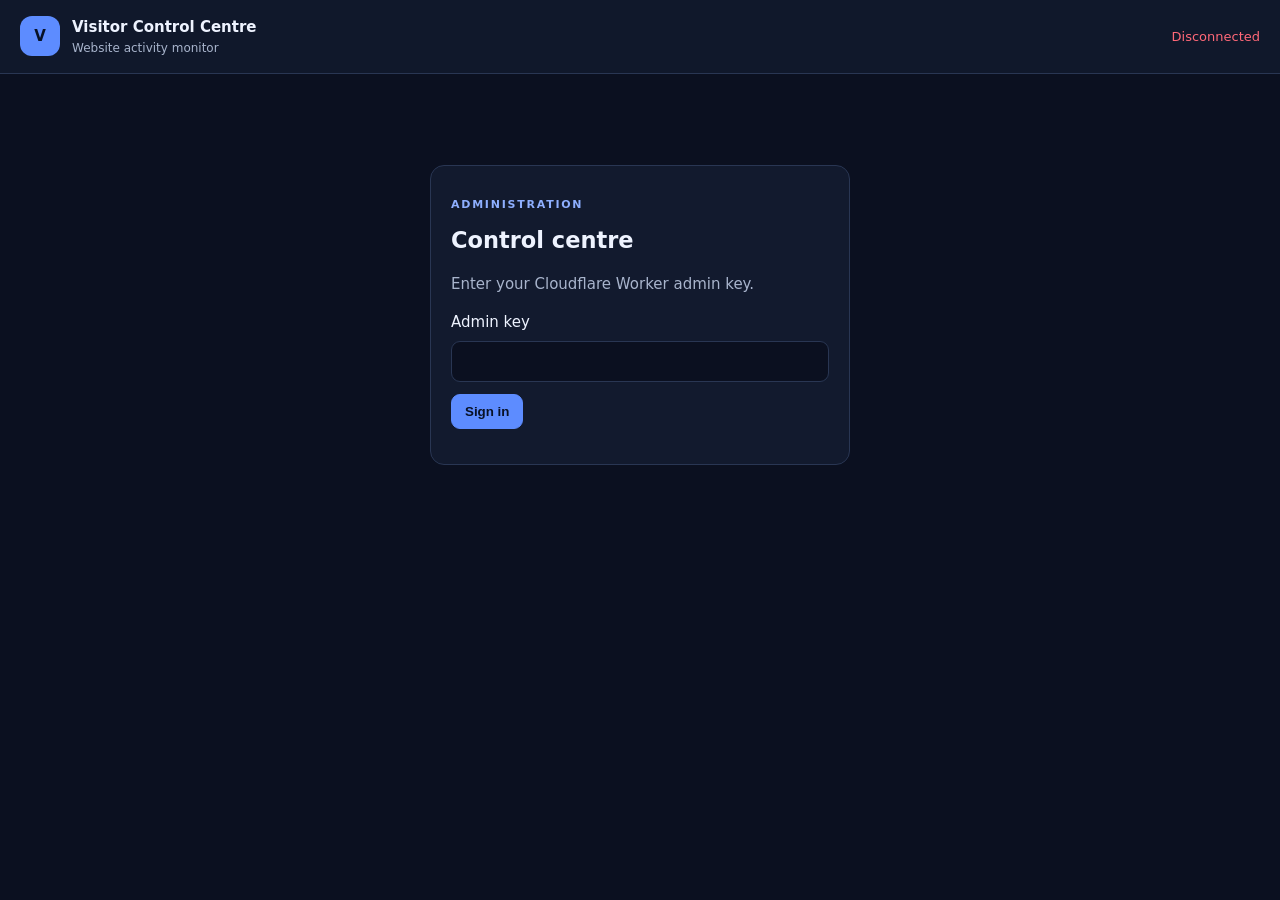
<file: index.html>
<!doctype html>
<html lang="en">
<head>
  <meta charset="UTF-8">
  <meta name="viewport" content="width=device-width, initial-scale=1">
  <title>Visitor Control Centre</title>
  <link rel="stylesheet" href="./styles.css">
  <script defer src="./app.js"></script>
</head>
<body>
  <header class="topbar">
    <div class="brand">
      <div class="logo">V</div>
      <div>
        <strong>Visitor Control Centre</strong>
        <small>Website activity monitor</small>
      </div>
    </div>
    <span id="connection" class="connection">Disconnected</span>
  </header>

  <main class="container">
    <section id="loginPanel" class="panel login-panel">
      <p class="eyebrow">ADMINISTRATION</p>
      <h1>Control centre</h1>
      <p class="muted">Enter your Cloudflare Worker admin key.</p>

      <form id="loginForm">
        <label for="adminKey">Admin key</label>
        <input
          id="adminKey"
          type="password"
          autocomplete="current-password"
          required
        >
        <button class="button primary" type="submit">Sign in</button>
        <p id="loginError" class="error"></p>
      </form>
    </section>

    <section id="dashboard" hidden>
      <div class="heading">
        <div>
          <p class="eyebrow">OVERVIEW</p>
          <h1>Live activity</h1>
          <p class="muted">
            Activity reported by consenting website visitors.
          </p>
        </div>

        <div class="actions">
          <button id="refreshBtn" class="button secondary">Refresh</button>
          <button id="logoutBtn" class="button secondary">Lock</button>
        </div>
      </div>

      <div class="stats">
        <article class="panel stat">
          <span>Online now</span>
          <strong id="onlineCount">0</strong>
          <small>Active within 2 minutes</small>
        </article>

        <article class="panel stat">
          <span>Page views</span>
          <strong id="pageViews">0</strong>
          <small>Recorded page visits</small>
        </article>

        <article class="panel stat">
          <span>Sessions</span>
          <strong id="sessionCount">0</strong>
          <small>Known browser sessions</small>
        </article>

        <article class="panel stat">
          <span>Events</span>
          <strong id="eventCount">0</strong>
          <small>Page views, clicks and heartbeats</small>
        </article>
      </div>

      <section class="panel section">
        <div class="section-heading">
          <div>
            <h2>Visitor sessions</h2>
            <p class="muted">
              Select a session to inspect activity or request support.
            </p>
          </div>
          <small id="updated" class="muted"></small>
        </div>

        <div class="table-wrap">
          <table>
            <thead>
              <tr>
                <th>Session</th>
                <th>Current page</th>
                <th>Platform</th>
                <th>Screen</th>
                <th>Language</th>
                <th>Last seen</th>
                <th>Views</th>
                <th>Status</th>
                <th>Support</th>
              </tr>
            </thead>
            <tbody id="sessionsBody">
              <tr><td colspan="9">No data loaded.</td></tr>
            </tbody>
          </table>
        </div>
      </section>

      <section class="panel section">
        <h2>Session timeline</h2>
        <p id="selectedSessionLabel" class="muted">
          Select a session above.
        </p>
        <div id="timeline" class="timeline">
          <p class="muted">No session selected.</p>
        </div>
      </section>

      <section class="panel section">
        <h2>Page activity</h2>
        <p class="muted">Most frequently viewed pages.</p>
        <div id="popularPages" class="popular-list">
          <p class="muted">No page views yet.</p>
        </div>
      </section>

      <section class="panel section">
        <h2>Remote support</h2>
        <p id="supportStatus" class="muted">
          Choose a visitor session and request support.
          The visitor must approve before any media can be shared.
        </p>

        <div class="actions">
          <button
            id="endSupportBtn"
            class="button secondary"
            disabled
          >
            End support session
          </button>
        </div>

        <div class="support-videos">
          <div>
            <strong>Visitor camera</strong>
            <video id="remoteCamera" autoplay playsinline controls></video>
          </div>

          <div>
            <strong>Visitor screen</strong>
            <video id="remoteScreen" autoplay playsinline controls></video>
          </div>
        </div>

        <p class="footnote">
          Viewing only. No remote keyboard/mouse control is enabled.
          Video travels directly between browsers through WebRTC;
          this Worker exchanges connection messages only.
        </p>
      </section>

      <p class="footnote">
        Only activity on your website is recorded.
        Keyboard analytics should record interaction counts only,
        never key values or typed text.
      </p>
    </section>
  </main>
</body>
</html>
</file>
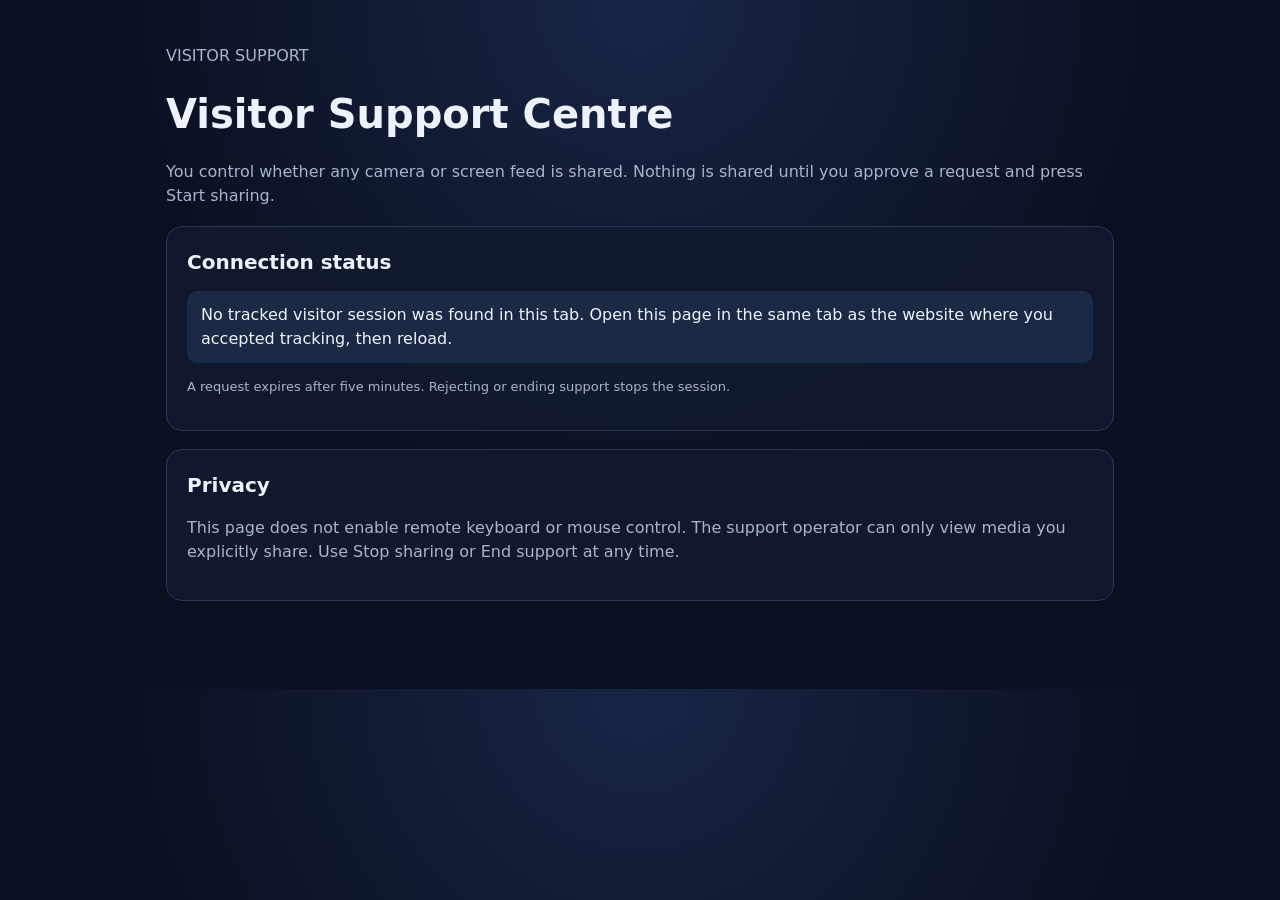
<file: client.html>
<!doctype html>
<html lang="en">
<head>
<meta charset="utf-8">
<meta name="viewport" content="width=device-width,initial-scale=1">
<title>Visitor Support Centre</title>
<style>
:root {
  color-scheme: dark;
  --bg: #0b1020;
  --panel: #121a2e;
  --line: #293653;
  --text: #eef3ff;
  --muted: #a8b4cc;
  --blue: #5d8cff;
  --red: #ff6878;
  --green: #48d6a0;
}
* { box-sizing: border-box; }
body {
  margin: 0;
  background: radial-gradient(circle at top, #172546, var(--bg) 55%);
  color: var(--text);
  font: 16px/1.5 system-ui, sans-serif;
}
.wrap { max-width: 980px; margin: auto; padding: 28px 16px 70px; }
h1 { margin: 0 0 6px; font-size: clamp(27px, 5vw, 40px); }
h2 { margin: 0 0 12px; font-size: 20px; }
.muted { color: var(--muted); }
.panel {
  background: #121a2eeb;
  border: 1px solid var(--line);
  border-radius: 16px;
  padding: 20px;
  margin: 18px 0;
}
.status {
  padding: 12px 14px;
  border-radius: 10px;
  background: #1b2945;
  margin: 14px 0;
}
.row { display: flex; gap: 10px; flex-wrap: wrap; }
.button {
  border: 1px solid var(--line);
  border-radius: 10px;
  padding: 10px 14px;
  background: #1b2945;
  color: var(--text);
  font-weight: 650;
  cursor: pointer;
}
.primary {
  background: var(--blue);
  border-color: var(--blue);
  color: #071126;
}
.danger { background: #49202d; border-color: #733344; }
.button:disabled { opacity: .45; cursor: not-allowed; }
.videos {
  display: grid;
  grid-template-columns: repeat(auto-fit, minmax(260px, 1fr));
  gap: 14px;
}
.video-box { min-width: 0; }
.video-box video {
  width: 100%;
  aspect-ratio: 16 / 9;
  object-fit: contain;
  background: #050812;
  border: 1px solid var(--line);
  border-radius: 10px;
}
.label { display: block; font-weight: 650; margin-bottom: 8px; }
.fine { font-size: 13px; color: var(--muted); }
[hidden] { display: none !important; }
</style>
</head>
<body>
<main class="wrap">
  <p class="muted">VISITOR SUPPORT</p>
  <h1>Visitor Support Centre</h1>
  <p class="muted">
    You control whether any camera or screen feed is shared.
    Nothing is shared until you approve a request and press Start sharing.
  </p>

  <section class="panel">
    <h2>Connection status</h2>
    <div id="status" class="status" role="status">
      Checking for a support request…
    </div>

    <div id="requestActions" class="row" hidden>
      <button id="approve" class="button primary">
        Approve support request
      </button>
      <button id="deny" class="button danger">
        Reject request
      </button>
    </div>

    <p class="fine">
      A request expires after five minutes.
      Rejecting or ending support stops the session.
    </p>
  </section>

  <section id="mediaPanel" class="panel" hidden>
    <h2>Choose what to share</h2>
    <p class="muted">
      The browser will ask separately for camera or screen access.
      You can share either, both, or neither.
    </p>

    <div class="row">
      <button id="cameraPreview" class="button">
        Enable camera preview
      </button>
      <button id="screenPreview" class="button">
        Choose screen to preview
      </button>
      <button id="startShare" class="button primary" disabled>
        Start sharing selected media
      </button>
      <button id="stopShare" class="button danger" disabled>
        Stop sharing
      </button>
      <button id="endSupport" class="button danger">
        End support session
      </button>
    </div>

    <div class="videos" style="margin-top:16px">
      <div class="video-box">
        <span class="label">Your camera preview</span>
        <video id="cameraVideo" autoplay muted playsinline></video>
      </div>
      <div class="video-box">
        <span class="label">Your screen preview</span>
        <video id="screenVideo" autoplay muted playsinline></video>
      </div>
    </div>

    <p class="fine">
      Screen sharing is limited to the screen, window, or tab you choose
      in the browser picker. The support page does not record or save video.
    </p>
  </section>

  <section class="panel">
    <h2>Privacy</h2>
    <p class="muted">
      This page does not enable remote keyboard or mouse control.
      The support operator can only view media you explicitly share.
      Use Stop sharing or End support at any time.
    </p>
  </section>
</main>

<script>
(() => {
  'use strict';

  const API = 'https://testing.mrguy987.workers.dev';
  const SESSION_KEY = 'visitor_dashboard_session';
  const SUPPORT_KEY = 'visitor_support_active_v1';

  const ICE_SERVERS = [
    { urls: 'stun:stun.l.google.com:19302' }
  ];

  const $ = id => document.getElementById(id);

  let sessionId = sessionStorage.getItem(SESSION_KEY) || '';
  let supportId = '';
  let token = '';
  let statusTimer = null;
  let signalTimer = null;
  let signalSeen = new Set();
  let approved = false;
  let sharing = false;

  let cameraStream = null;
  let screenStream = null;
  let pcs = {};

  function status(message) {
    $('status').textContent = message;
  }

  function authHeaders() {
    return {
      'Content-Type': 'application/json',
      'Authorization': 'Bearer ' + token
    };
  }

  async function api(path, options = {}) {
    const response = await fetch(API + path, options);

    let data = {};

    try {
      data = await response.json();
    } catch {}

    if (!response.ok || data.ok === false) {
      throw new Error(
        data.error || ('Request failed (' + response.status + ')')
      );
    }

    return data;
  }

  function stored() {
    try {
      return JSON.parse(
        sessionStorage.getItem(SUPPORT_KEY) || '{}'
      );
    } catch {
      return {};
    }
  }

  function save() {
    sessionStorage.setItem(
      SUPPORT_KEY,
      JSON.stringify({ supportId, token })
    );
  }

  function showMedia() {
    $('mediaPanel').hidden = !approved;
  }

  async function pollPending() {
    if (!sessionId) {
      status(
        'No tracked visitor session was found in this tab. ' +
        'Open this page in the same tab as the website where you ' +
        'accepted tracking, then reload.'
      );
      return;
    }

    try {
      if (supportId && token) {
        const d = await api(
          '/api/support/status?id=' +
          encodeURIComponent(supportId),
          { headers: authHeaders() }
        );

        const s = d.support.status;

        if (s === 'approved' || s === 'connected') {
          approved = true;
          showMedia();

          status(
            s === 'connected'
              ? 'Support is connected. Start sharing only when ready.'
              : 'Request approved. Choose media below, then press Start sharing.'
          );

          startSignalPolling();
        } else if (s === 'denied') {
          status('You rejected the support request.');
          clearSupport();
        } else if (s === 'ended') {
          status('Support session ended or expired.');
          stopAllMedia();
          clearSupport();
        } else {
          status('Support request is waiting for your decision.');
        }

        return;
      }

      const d = await api(
        '/api/support/pending?sessionId=' +
        encodeURIComponent(sessionId)
      );

      if (d.requestPending && d.visitorToken) {
        supportId = d.supportId;
        token = d.visitorToken;
        save();

        $('requestActions').hidden = false;

        status(
          'A support operator is requesting a session. ' +
          'Approve or reject it below.'
        );
      } else if (!d.requestPending) {
        $('requestActions').hidden = true;

        status(
          'No support request is waiting. ' +
          'This page will keep checking while it is open.'
        );
      } else {
        status(
          'A support request has already been claimed in another ' +
          'open page. Keep using that page to respond.'
        );
      }
    } catch (e) {
      status('Connection error: ' + e.message);
    }
  }

  async function decision(value) {
    try {
      await api('/api/support/decision', {
        method: 'POST',
        headers: authHeaders(),
        body: JSON.stringify({
          supportId,
          decision: value
        })
      });

      $('requestActions').hidden = true;

      if (value === 'approved') {
        approved = true;
        showMedia();

        status(
          'Approved. Choose preview options below, ' +
          'then explicitly start sharing.'
        );

        startSignalPolling();
      } else {
        status('Support request rejected.');
        clearSupport();
      }
    } catch (e) {
      status('Could not update request: ' + e.message);
    }
  }

  async function sendSignal(type, payload) {
    await api('/api/support/signal', {
      method: 'POST',
      headers: authHeaders(),
      body: JSON.stringify({
        supportId,
        signalType: type,
        payload
      })
    });
  }

  function pcFor(media) {
    if (pcs[media]) return pcs[media];

    const pc = new RTCPeerConnection({
      iceServers: ICE_SERVERS
    });

    pcs[media] = pc;

    pc.onicecandidate = e => {
      if (e.candidate) {
        sendSignal('ice-candidate', {
          media,
          candidate: e.candidate.toJSON()
        }).catch(err => {
          status('Signalling error: ' + err.message);
        });
      }
    };

    pc.onconnectionstatechange = () => {
      if (pc.connectionState === 'connected') {
        status(
          'Support is connected. You can stop sharing ' +
          'or end support at any time.'
        );
      }

      if (
        ['failed', 'disconnected'].includes(pc.connectionState)
      ) {
        status(
          'Connection interrupted. You can stop sharing or try again.'
        );
      }
    };

    return pc;
  }

  async function startSharing() {
    if (!approved) return;

    const selected = [];

    if (cameraStream) {
      selected.push(['camera', cameraStream]);
    }

    if (screenStream) {
      selected.push(['screen', screenStream]);
    }

    if (!selected.length) {
      status('Enable the camera preview or choose a screen first.');
      return;
    }

    try {
      sharing = true;
      $('startShare').disabled = true;
      $('stopShare').disabled = false;

      for (const [media, stream] of selected) {
        const pc = pcFor(media);

        for (const track of stream.getTracks()) {
          pc.addTrack(track, stream);
        }

        const offer = await pc.createOffer();

        await pc.setLocalDescription(offer);

        await sendSignal('offer', {
          media,
          description: pc.localDescription.toJSON()
        });
      }

      status(
        'Sharing selected media with the approved support session.'
      );
    } catch (e) {
      status('Could not start sharing: ' + e.message);

      sharing = false;
      $('startShare').disabled = false;
      $('stopShare').disabled = true;
    }
  }

  async function processSignals() {
    if (!supportId || !token || !approved) return;

    try {
      const d = await api(
        '/api/support/signals?id=' +
        encodeURIComponent(supportId),
        { headers: authHeaders() }
      );

      for (const s of d.signals || []) {
        if (signalSeen.has(s.id)) continue;

        signalSeen.add(s.id);

        if (s.sender !== 'admin') continue;

        const p = s.payload || {};
        const media = p.media;

        if (!['camera', 'screen'].includes(media)) continue;

        const pc = pcFor(media);

        if (s.signalType === 'answer' && p.description) {
          if (!pc.currentRemoteDescription) {
            await pc.setRemoteDescription(p.description);
          }
        }

        if (s.signalType === 'ice-candidate' && p.candidate) {
          try {
            await pc.addIceCandidate(p.candidate);
          } catch {
            // A candidate may arrive before the answer is applied.
          }
        }
      }
    } catch (e) {
      status('Signalling error: ' + e.message);
    }
  }

  function startSignalPolling() {
    if (signalTimer) return;

    signalTimer = setInterval(processSignals, 1000);
    processSignals();
  }

  function stopStream(stream) {
    if (stream) {
      for (const track of stream.getTracks()) {
        track.stop();
      }
    }
  }

  function stopAllMedia() {
    stopStream(cameraStream);
    stopStream(screenStream);

    cameraStream = null;
    screenStream = null;

    $('cameraVideo').srcObject = null;
    $('screenVideo').srcObject = null;

    for (const pc of Object.values(pcs)) {
      try {
        pc.close();
      } catch {}
    }

    pcs = {};
    sharing = false;

    $('startShare').disabled = true;
    $('stopShare').disabled = true;
  }

  async function stopSharing() {
    stopAllMedia();

    status(
      'Media sharing stopped. The approved support session remains ' +
      'open until you end it or it expires.'
    );
  }

  async function endSupport() {
    try {
      if (supportId && token) {
        await api('/api/support/end', {
          method: 'POST',
          headers: authHeaders(),
          body: JSON.stringify({ supportId })
        });
      }
    } catch {}

    stopAllMedia();
    clearSupport();
    approved = false;
    showMedia();

    status('Support session ended.');
  }

  function clearSupport() {
    supportId = '';
    token = '';
    approved = false;
    sharing = false;

    signalSeen.clear();

    sessionStorage.removeItem(SUPPORT_KEY);

    $('requestActions').hidden = true;
    showMedia();

    if (signalTimer) clearInterval(signalTimer);

    signalTimer = null;

    stopAllMedia();
  }

  $('approve').addEventListener('click', () => {
    decision('approved');
  });

  $('deny').addEventListener('click', () => {
    decision('denied');
  });

  $('cameraPreview').addEventListener('click', async () => {
    try {
      stopStream(cameraStream);

      cameraStream = await navigator.mediaDevices.getUserMedia({
        video: true,
        audio: false
      });

      $('cameraVideo').srcObject = cameraStream;
      $('startShare').disabled = false;

      status(
        'Camera preview is local. Press Start sharing to send it ' +
        'to the support operator.'
      );
    } catch (e) {
      status('Camera permission was not granted: ' + e.message);
    }
  });

  $('screenPreview').addEventListener('click', async () => {
    try {
      stopStream(screenStream);

      screenStream = await navigator.mediaDevices.getDisplayMedia({
        video: true,
        audio: false
      });

      $('screenVideo').srcObject = screenStream;

      for (const track of screenStream.getTracks()) {
        track.addEventListener('ended', () => {
          screenStream = null;
          $('screenVideo').srcObject = null;

          if (!cameraStream) {
            $('startShare').disabled = true;
          }
        });
      }

      $('startShare').disabled = false;

      status(
        'Screen preview is local. Press Start sharing to send it ' +
        'to the support operator.'
      );
    } catch (e) {
      status(
        'Screen sharing was cancelled or denied: ' + e.message
      );
    }
  });

  $('startShare').addEventListener('click', startSharing);
  $('stopShare').addEventListener('click', stopSharing);
  $('endSupport').addEventListener('click', endSupport);

  const saved = stored();

  if (saved.supportId && saved.token) {
    supportId = saved.supportId;
    token = saved.token;
  }

  pollPending();

  statusTimer = setInterval(() => {
    pollPending();
  }, 2000);

  window.addEventListener('beforeunload', () => {
    if (statusTimer) clearInterval(statusTimer);
    if (signalTimer) clearInterval(signalTimer);

    stopAllMedia();
  });
})();
</script>
</body>
</html>
</file>
<file: styles.css>
:root {
  color-scheme: dark;
  --bg: #0b1020;
  --panel: #121a2e;
  --line: #293653;
  --text: #eef3ff;
  --muted: #a8b4cc;
  --blue: #5d8cff;
  --green: #48d6a0;
  --red: #ff6878;
}

* {
  box-sizing: border-box;
}

body {
  margin: 0;
  background: var(--bg);
  color: var(--text);
  font: 15px/1.5 system-ui, -apple-system, Segoe UI, sans-serif;
}

.topbar {
  display: flex;
  align-items: center;
  justify-content: space-between;
  gap: 16px;
  padding: 16px max(20px, calc((100vw - 1300px) / 2));
  border-bottom: 1px solid var(--line);
  background: #10182b;
}

.brand {
  display: flex;
  align-items: center;
  gap: 12px;
}

.brand strong,
.brand small {
  display: block;
}

.brand small {
  color: var(--muted);
  font-size: 12px;
}

.logo {
  display: grid;
  place-items: center;
  width: 40px;
  height: 40px;
  border-radius: 12px;
  background: var(--blue);
  color: #071126;
  font-weight: 900;
}

.connection {
  color: var(--red);
  font-size: 13px;
}

.connection.connected {
  color: var(--green);
}

.container {
  max-width: 1300px;
  margin: auto;
  padding: 28px 18px 70px;
}

.panel {
  background: var(--panel);
  border: 1px solid var(--line);
  border-radius: 14px;
  padding: 20px;
}

.login-panel {
  max-width: 420px;
  margin: 7vh auto;
}

.login-panel h1,
.heading h1 {
  margin: 0 0 8px;
}

.eyebrow {
  font-size: 11px;
  font-weight: 800;
  letter-spacing: .16em;
  color: #8eafff;
}

.muted,
small {
  color: var(--muted);
}

label {
  display: block;
  margin: 16px 0 7px;
}

input {
  width: 100%;
  padding: 12px;
  border: 1px solid var(--line);
  border-radius: 9px;
  background: #0b1020;
  color: var(--text);
  margin-bottom: 12px;
}

.button {
  border: 1px solid var(--line);
  border-radius: 9px;
  padding: 9px 13px;
  font-weight: 700;
  cursor: pointer;
  background: #1a2742;
  color: var(--text);
}

.button.primary {
  background: var(--blue);
  border-color: var(--blue);
  color: #081126;
}

.button:disabled {
  opacity: .5;
  cursor: not-allowed;
}

.error {
  color: var(--red);
}

.heading,
.section-heading,
.actions {
  display: flex;
  justify-content: space-between;
  align-items: center;
  gap: 12px;
  flex-wrap: wrap;
}

.stats {
  display: grid;
  grid-template-columns: repeat(4, minmax(0, 1fr));
  gap: 14px;
  margin: 20px 0;
}

.stat span,
.stat strong,
.stat small {
  display: block;
}

.stat strong {
  font-size: 32px;
  margin: 4px 0;
}

.section {
  margin: 18px 0;
}

.section h2 {
  margin: 0 0 5px;
}

.table-wrap {
  overflow: auto;
  margin-top: 14px;
}

table {
  width: 100%;
  border-collapse: collapse;
  min-width: 1000px;
}

th,
td {
  text-align: left;
  padding: 11px 10px;
  border-bottom: 1px solid var(--line);
  vertical-align: middle;
}

th {
  font-size: 12px;
  color: var(--muted);
  font-weight: 700;
}

td {
  font-size: 13px;
}

code {
  font-size: 12px;
  overflow-wrap: anywhere;
}

.status-pill {
  display: inline-block;
  border-radius: 30px;
  padding: 3px 8px;
  font-size: 11px;
  font-weight: 800;
}

.status-pill.online {
  background: #153b34;
  color: var(--green);
}

.status-pill.offline {
  background: #342231;
  color: #ff9aa8;
}

.timeline-item,
.popular-item {
  display: flex;
  gap: 12px;
  align-items: center;
  justify-content: space-between;
  padding: 10px 0;
  border-bottom: 1px solid var(--line);
}

.timeline-item {
  flex-wrap: wrap;
}

.timeline-item small {
  margin-left: auto;
}

.popular-list {
  margin-top: 8px;
}

.support-videos {
  display: grid;
  grid-template-columns: repeat(auto-fit, minmax(260px, 1fr));
  gap: 16px;
  margin-top: 16px;
}

.support-videos strong {
  display: block;
  margin-bottom: 8px;
}

.support-videos video {
  display: block;
  width: 100%;
  aspect-ratio: 16 / 9;
  background: #050812;
  border: 1px solid var(--line);
  border-radius: 10px;
  object-fit: contain;
}

.footnote {
  font-size: 12px;
  color: var(--muted);
  margin-top: 18px;
}

@media (max-width: 760px) {
  .stats {
    grid-template-columns: repeat(2, minmax(0, 1fr));
  }

  .container {
    padding: 18px 10px;
  }

  .panel {
    padding: 14px;
  }
}

#remoteCamera {
  width: 100%;
  max-height: 320px;
  object-fit: contain;
  background: #000;
  cursor: pointer;
}

#remoteCamera:fullscreen {
  width: 100vw;
  height: 100vh;
  max-height: none;
  object-fit: contain;
  background: #000;
}
</file>
